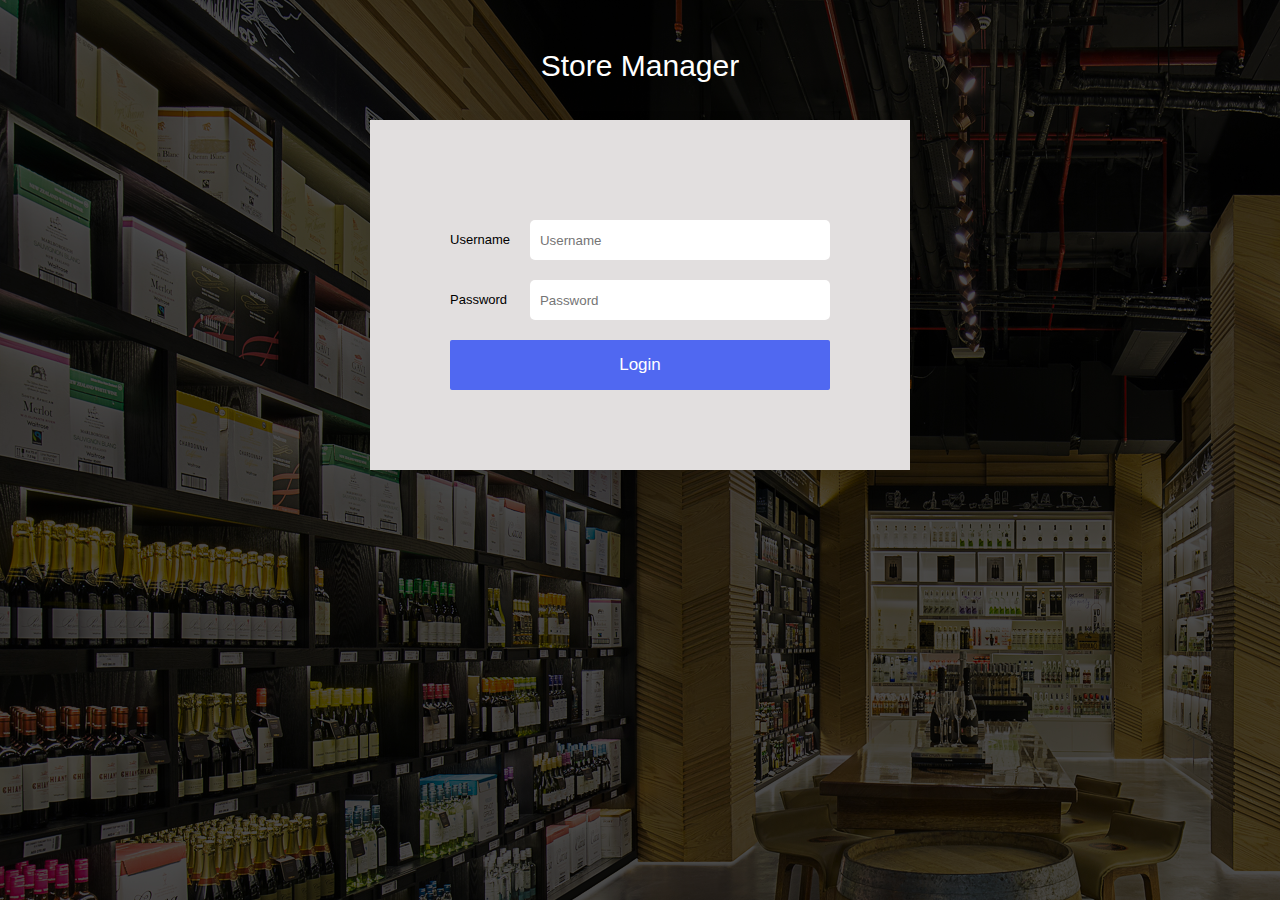
<file: index.html>
<!DOCTYPE html>
<html lang="en">
<head>
	<meta charset="UTF-8">
	<meta name="viewport" content="width=device-width, initial-scale=1.0">
    <meta http-equiv="X-UA-Compatible" content="ie=edge">

	<link rel="stylesheet" type="text/css" href="css/base.css">
	<link rel="stylesheet" type="text/css" href="css/login.css">
	<title>Login</title>
</head>
<body class="login_content">
	<div class="login">
		<h2 class="login_header">Store Manager</h2>
		<form action="#" class="login_form">
			<div class="danger_txt" id="invalid"></div>
			<label class="labels" for="username">Username</label>
			<input class="input_param" type="text" id="username" placeholder="Username" required>
			<label class="labels" for="pass">Password</label>
			<input class="input_param" type="password" id="pass" placeholder="Password" required>
			<button class="btn send_btn" id="loginBtn">Login</button>
		</form>
	</div>

	<script src="js/fetch.js"></script>
	<script src="js/login.js"></script>
</body>
</html>
</file>
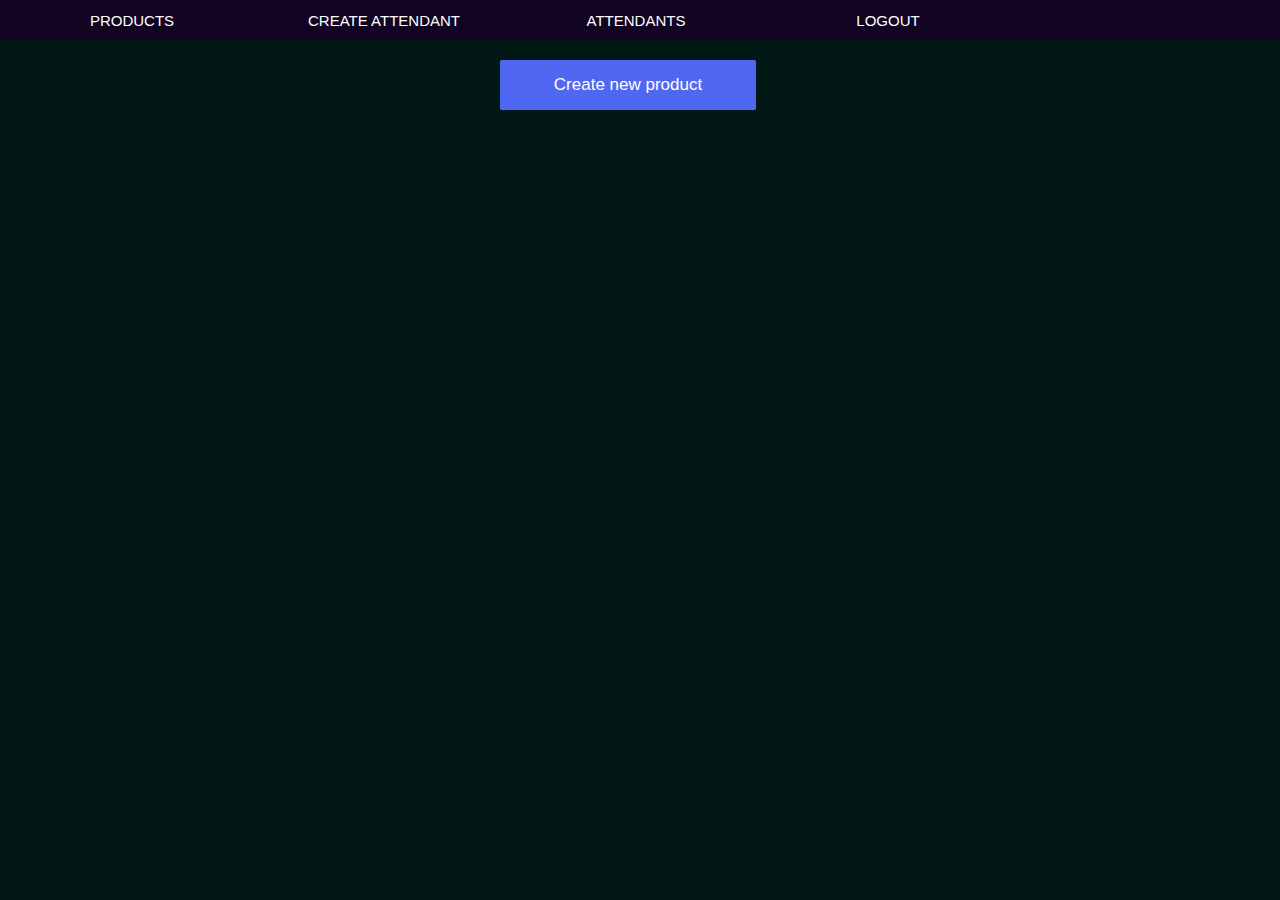
<file: admin.html>
<!DOCTYPE html>
<html lang="en">
<head>
	<meta charset="UTF-8">
	<meta name="viewport" content="width=device-width, initial-scale=1.0">
    <meta http-equiv="X-UA-Compatible" content="ie=edge">

	<link rel="stylesheet" type="text/css" href="css/style.css">
	<link rel="stylesheet" type="text/css" href="css/base.css">
	<link rel="stylesheet" type="text/css" href="css/admin.css">
	<link rel="stylesheet" type="text/css" href="css/records.css">
	<title>Store Manager</title>
</head>
<body class="main_content">

	<ul class="head_items">
		<a href="#" class="link_item"><li class="nav_items">Products</li></a>
		<a href="signup.html" class="link_item"><li class="nav_items">Create Attendant</li></a>
		<a href="attendants.html" class="link_item"><li class="nav_items">Attendants</li></a>
		<a href="index.html" class="link_item"><li class="nav_items">Logout</li></a>
	</ul>

	<button class="btn createPdt" id="create_pdt">Create new product</button>
	
	<section class="products" id="adminProducts">
		 
	</section>

	<div class="modal" id="update_modal">
		<div class="modal-content">
			<span id="closure">&times;</span>
			<h2>Update product info</h2>
			<form action="#" class="form_rec">
				<div class="message" id="msgH"></div>
				<label class="labels" for="newName">Product name</label>
				<input class="input_values" type="text" id="newName" placeholder="New product name">
				<label class="labels" for="newPrice">Price</label>
				<input class="input_values" type="number" id="newPrice" placeholder="New Price">
				<label class="labels" for="newStock">Stock</label>
				<input class="input_values" type="number" id="newStock" placeholder="Stock">
				<label class="labels" for="newCat">Category</label>
				<input class="input_values" type="text" id="newCat" placeholder="Category">
				<button class="btn create_btn" id="updatePdt">Update product info</button>
			</form>
		</div>
	</div>

	<div class="modal" id="add_modal">
		<div class="modal-content">
			<span id="closeModalAdd" class="closeAddModal">&times;</span>
			<h2>Create new product</h2>
			<form action="#" class="form_rec">
				<div class="message" id="message"></div>
				<label class="labels" for="c_product">Product Name</label>
				<input class="input_values" type="text" id="c_product" placeholder="Product Name" required>
				<label class="labels" for="p_price">Price</label>
				<input class="input_values" type="number" id="p_price" placeholder="Price" required>
				<label class="labels" for="stock">Quantity available</label>
				<input class="input_values" type="number" id="stock" placeholder="Quantity available" required>
				<label class="labels" for="categoryName">Category</label>
				<input class="input_values" type="text" id="categoryName" placeholder="Category" required>
				<button class="btn btnAdd" id="createPdt">Create new product</button>
			</form>
		</div>
	</div>
	
	<script src="js/fetch.js"></script>
	<script src="js/product.js"></script>
	<script src="js/admin.js"></script>
</body>
</html>
</file>
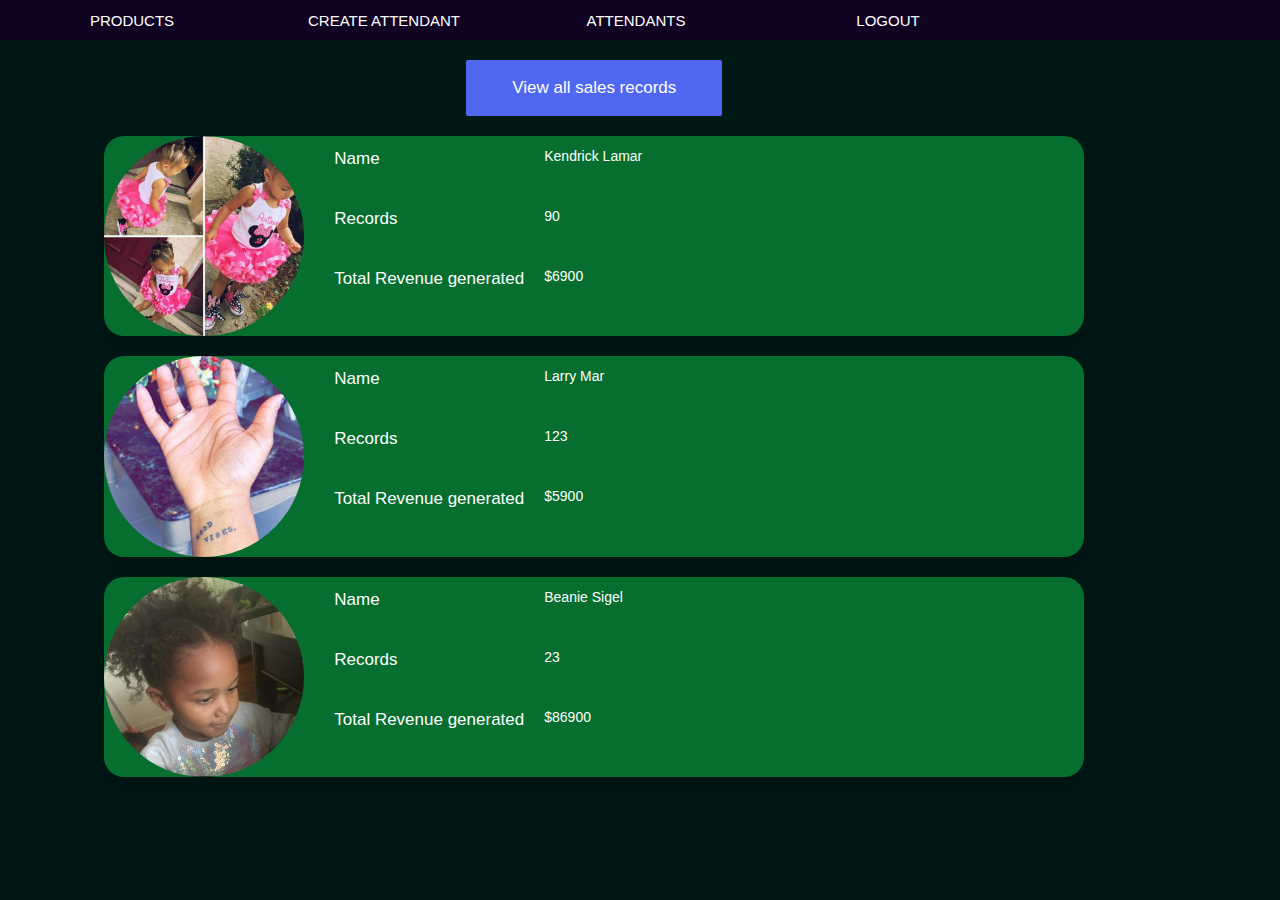
<file: attendants.html>
<!DOCTYPE html>
<html lang="en">
<head>
	<meta charset="UTF-8">
	<meta name="viewport" content="width=device-width, initial-scale=1.0">
    <meta http-equiv="X-UA-Compatible" content="ie=edge">

	<link rel="stylesheet" type="text/css" href="css/style.css">
	<link rel="stylesheet" type="text/css" href="css/attendants.css">
	<link rel="stylesheet" type="text/css" href="css/base.css">
	<title>Store Manager</title>
</head>
<body class="main_content">

	<ul class="head_items">
		<a href="admin.html" class="link_item"><li class="nav_items">Products</li></a>
		<a href="signup.html" class="link_item"><li class="nav_items">Create Attendant</li></a>
		<a href="#" class="link_item"><li class="nav_items">Attendants</li></a>
		<a href="index.html" class="link_item"><li class="nav_items">Logout</li></a>
	</ul>
	
	<section class="attendants">
		<!-- <div class="atten_search">
			<input type="text" placeholder="Search attendant..." class="search_att">
		</div> -->

		<a href="records.html" class="btn all_sales">View all sales records</a>
		<div class="user_d">
	        <img src="img/user1.jpg" alt="user_prof_1">
	        <div class="user_details">
	        	<h5>Name</h5>
	        	<span>Kendrick Lamar</span>
	        	<h5>Records</h5>
	        	<span>90</span>
	        	<h5>Total Revenue generated</h5>
	        	<span>$6900</span>
	        	<!-- <a href="records.html" class="btn">View all records</a> -->
	        	<!-- <button class="btn" id="user_1">User role</button> -->
	        </div>
		</div>
		<div class="user_d">
	        <img src="img/user3.jpg" alt="user_prof_1">
	        <div class="user_details">
	        	<h5>Name</h5>
	        	<span>Larry Mar</span>
	        	<h5>Records</h5>
	        	<span>123</span>
	        	<h5>Total Revenue generated</h5>
	        	<span>$5900</span>
	        	<!-- <a href="records.html" class="btn">View all records</a> -->
	        	<!-- <button class="btn" id="user_2">User role</button> -->
	        </div>
		</div>
		<div class="user_d">
	        <img src="img/user2.jpg" alt="user_prof_1">
	        <div class="user_details">
	        	<h5>Name</h5>
	        	<span>Beanie Sigel</span>
	        	<h5>Records</h5>
	        	<span>23</span>
	        	<h5>Total Revenue generated</h5>
	        	<span>$86900</span>
	        	<!-- <a href="records.html" class="btn">View all records</a> -->
	        	<!-- <button class="btn" id="user_3">User role</button> -->
	        </div>
		</div>
    </section>

    <div class="modal" id="user_role">
		<div class="modal-content">
			<span id="closure">&times;</span>
			<h2>User Roles</h2>
			<form action="#" class="user_roles">
				<h5>Roles</h5>
				<h5>Status</h5>
				<label class="labels" for="create_user">Create User</label>
				<select class="option" name="roles" id="create_user">
					<option value="Deny">Deny</option>
					<option value="Allow">Allow</option>
				</select>
				<label class="labels" for="create_product">Create Product</label>
				<select class="option" name="roles" id="create_product">
					<option value="Deny">Deny</option>
					<option value="Allow">Allow</option>
				</select>
				<label class="labels" for="modify_product">Modify Product</label>
				<select class="option" name="roles" id="modify_product">
					<option value="Deny">Deny</option>
					<option value="Allow">Allow</option>
				</select>
				<label class="labels" for="delete_product">Delete Product</label>
				<select class="option" name="roles" id="delete_product">
					<option value="Deny">Deny</option>
					<option value="Allow">Allow</option>
				</select>
				<button class="btn btnRole">Update User Roles</button>
			</form>
		</div>
	</div>

	<script src="js/attendants.js"></script>
</body>
</html>
</file>
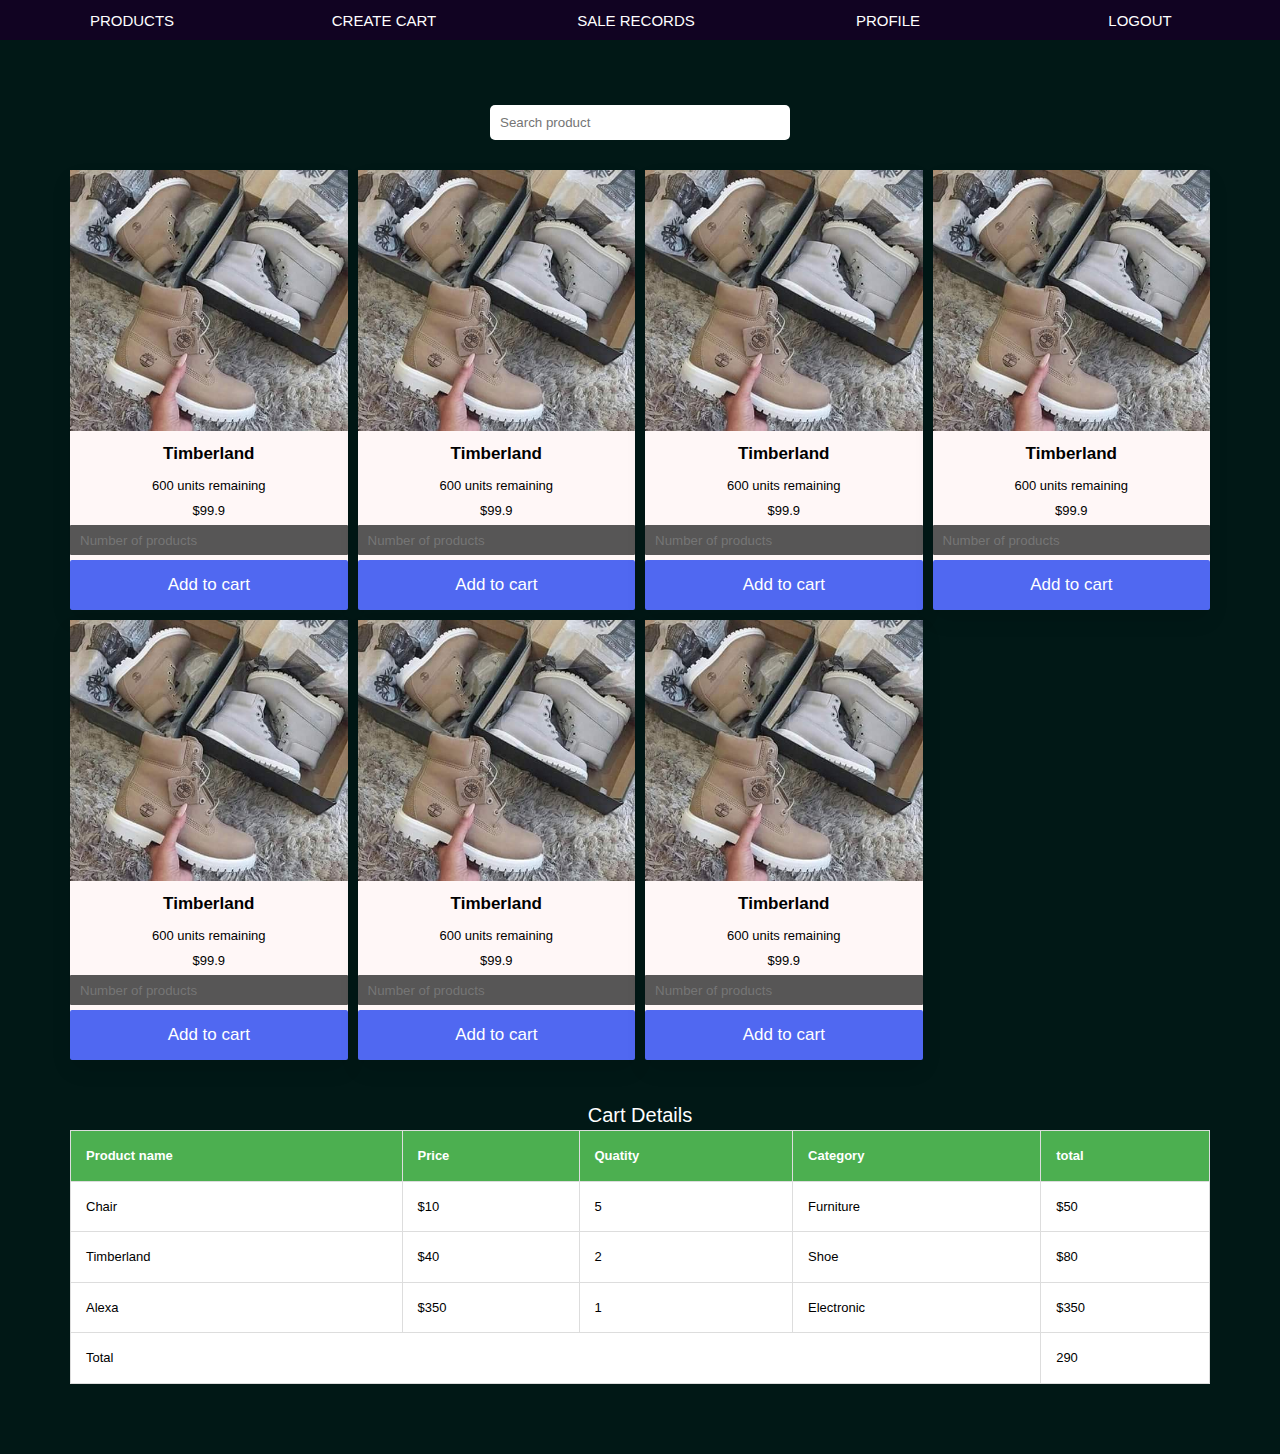
<file: cart.html>
<!DOCTYPE html>
<html lang="en">
<head>
	<meta charset="UTF-8">
	<meta name="viewport" content="width=device-width, initial-scale=1.0">
    <meta http-equiv="X-UA-Compatible" content="ie=edge">

	<link rel="stylesheet" type="text/css" href="css/base.css">
	<link rel="stylesheet" type="text/css" href="css/style.css">
	<link rel="stylesheet" type="text/css" href="css/cart.css">
	<title>Store Manager</title>
</head>
<body class="main_content">
	<ul class="head_items">
		<a href="home.html" class="link_item"><li class="nav_items">Products</li></a>
		<a href="#" class="link_item"><li class="nav_items">Create cart</li></a>
		<a href="records.html" class="link_item"><li class="nav_items">Sale Records</li></a>
		<a href="profile.html" class="link_item"><li class="nav_items">Profile</li></a>
		<a href="index.html" class="link_item"><li class="nav_items">Logout</li></a>
	</ul>

	<section class="cart">
		<div class="it_search">
			<input type="text" placeholder="Search product" class="search_item">
		</div>
		<div class="pdt_info">
			<div class="item">
				<img src="img/timber.jpg" alt="alt_name" class="item_img">
				<h5 class="pdt_name">Timberland</h5>
				<p>600 units remaining</p>
				<p>$99.9</p>
				<input type="number" placeholder="Number of products" class="filter">
				<button class="btn">Add to cart</button>
			</div>
			<div class="item">
				<img src="img/timber.jpg" alt="alt_name" class="item_img">
				<h5 class="pdt_name">Timberland</h5>
				<p>600 units remaining</p>
				<p>$99.9</p>
				<input type="number" placeholder="Number of products" class="filter">
				<button class="btn">Add to cart</button>
			</div>
			<div class="item">
				<img src="img/timber.jpg" alt="alt_name" class="item_img">
				<h5 class="pdt_name">Timberland</h5>
				<p>600 units remaining</p>
				<p>$99.9</p>
				<input type="number" placeholder="Number of products" class="filter">
				<button class="btn">Add to cart</button>
			</div>
			<div class="item">
				<img src="img/timber.jpg" alt="alt_name" class="item_img">
				<h5 class="pdt_name">Timberland</h5>
				<p>600 units remaining</p>
				<p>$99.9</p>
				<input type="number" placeholder="Number of products" class="filter">
				<button class="btn">Add to cart</button>
			</div>
			<div class="item">
				<img src="img/timber.jpg" alt="alt_name" class="item_img">
				<h5 class="pdt_name">Timberland</h5>
				<p>600 units remaining</p>
				<p>$99.9</p>
				<input type="number" placeholder="Number of products" class="filter">
				<button class="btn">Add to cart</button>
			</div>
			<div class="item">
				<img src="img/timber.jpg" alt="alt_name" class="item_img">
				<h5 class="pdt_name">Timberland</h5>
				<p>600 units remaining</p>
				<p>$99.9</p>
				<input type="number" placeholder="Number of products" class="filter">
				<button class="btn">Add to cart</button>
			</div>
			<div class="item">
				<img src="img/timber.jpg" alt="alt_name" class="item_img">
				<h5 class="pdt_name">Timberland</h5>
				<p>600 units remaining</p>
				<p>$99.9</p>
				<input type="number" placeholder="Number of products" class="filter">
				<button class="btn">Add to cart</button>
			</div>
		</div>
		<div class="details">
			<h2>Cart Details</h2>
			<table>
				<tr>
					<th>Product name</th>
					<th>Price</th>
					<th>Quatity</th>
					<th>Category</th>
					<th>total</th>
				</tr>
				<tr>
					<td>Chair</td>
					<td>$10</td>
					<td>5</td>
					<td>Furniture</td>
					<td>$50</td>
				</tr>
				<tr>
					<td>Timberland</td>
					<td>$40</td>
					<td>2</td>
					<td>Shoe</td>
					<td>$80</td>
				</tr>
				<tr>
					<td>Alexa</td>
					<td>$350</td>
					<td>1</td>
					<td>Electronic</td>
					<td>$350</td>
				</tr>
				<tr class="last">
					<td colspan="4">Total</td>
					<td>290</td>
				</tr>
			</table>
		</div>
	</section>

	<script src="js/app.js"></script>
</body>
</html>
</file>
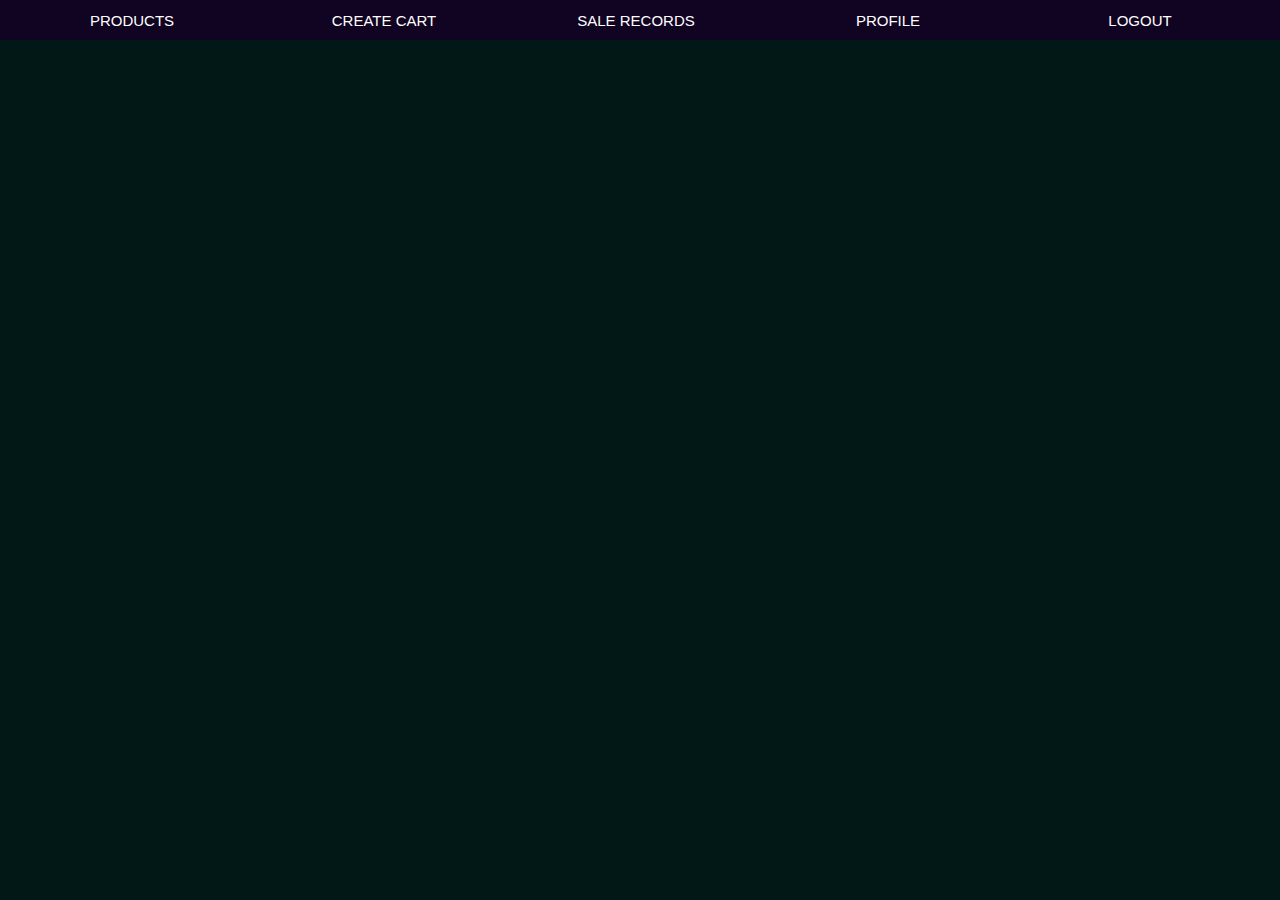
<file: home.html>
<!DOCTYPE html>
<html lang="en">
	<head>
		<meta charset="UTF-8" />
		<meta name="viewport" content="width=device-width, initial-scale=1.0" />
		<meta http-equiv="X-UA-Compatible" content="ie=edge" />

		<link rel="stylesheet" type="text/css" href="css/style.css" />
		<link rel="stylesheet" type="text/css" href="css/base.css" />
		<title>Store Manager</title>
	</head>
	<body class="main_content">
		<ul class="head_items">
			<a href="#" class="link_item"
				><li class="nav_items">Products</li></a
			>
			<a href="cart.html" class="link_item"
				><li class="nav_items">Create cart</li></a
			>
			<a href="records.html" class="link_item"
				><li class="nav_items">Sale Records</li></a
			>
			<a href="profile.html" class="link_item"
				><li class="nav_items">Profile</li></a
			>
			<a href="index.html" class="link_item"
				><li class="nav_items">Logout</li></a
			>
		</ul>

		<section class="products" id="pdtContainer"></section>

		<div class="modal" id="modal">
			<div class="modal-content" id="pdtContent">
				<span id="closure">&times;</span>
				<div id="pdtInfo"></div>
			</div>
		</div>

		<script src="js/fetch.js"></script>
		<script src="js/home.js"></script>
		<script src="js/app.js"></script>
	</body>
</html>
</file>
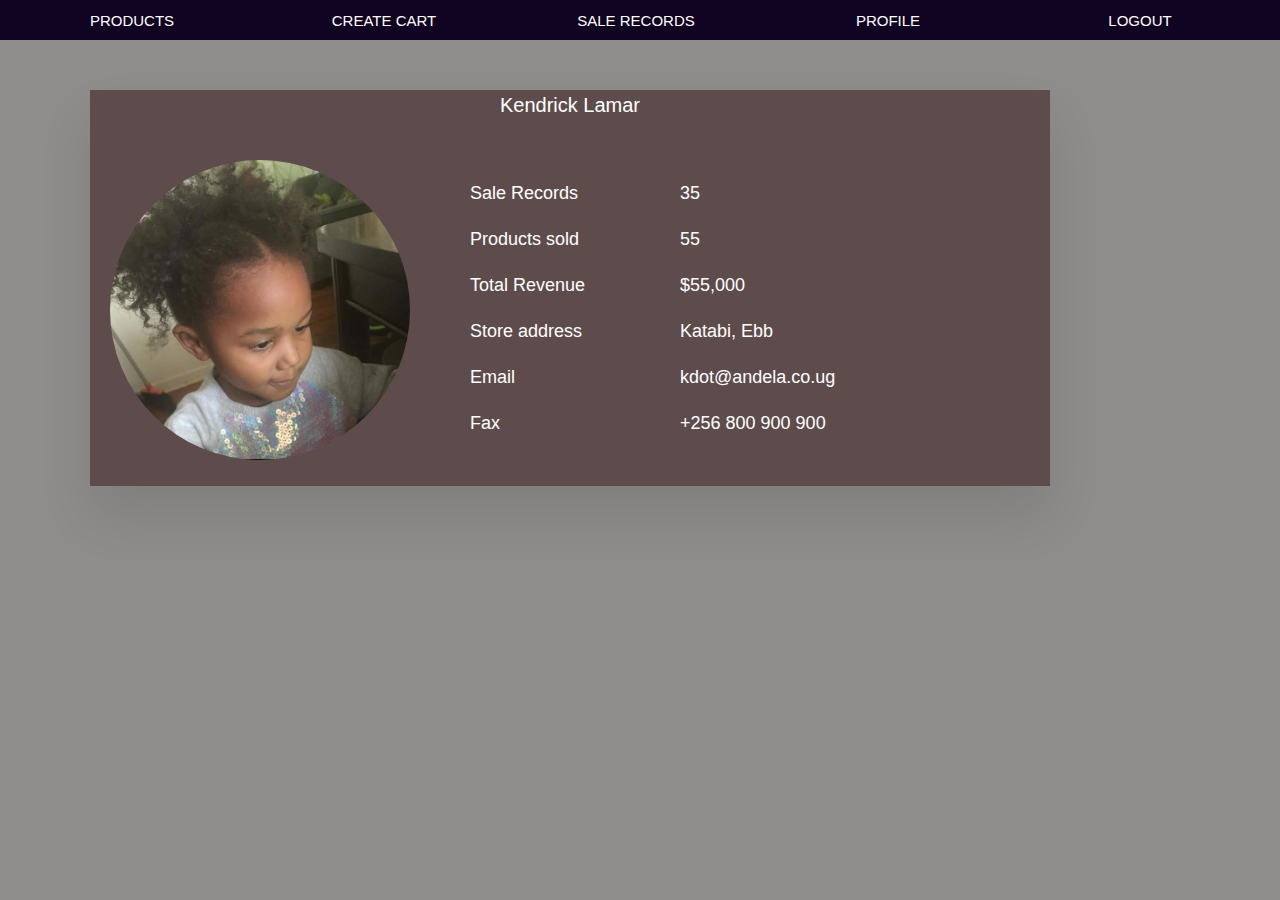
<file: profile.html>
<!DOCTYPE html>
<html lang="en">
<head>
	<meta charset="UTF-8">
	<meta name="viewport" content="width=device-width, initial-scale=1.0">
    <meta http-equiv="X-UA-Compatible" content="ie=edge">

	<link rel="stylesheet" type="text/css" href="css/base.css">
	<link rel="stylesheet" type="text/css" href="css/style.css">
	<link rel="stylesheet" type="text/css" href="css/profile.css">
	<title>Store Manager</title>
</head>
<body class="main_content">
	<ul class="head_items">
		<a href="home.html" class="link_item"><li class="nav_items">Products</li></a>
		<a href="cart.html" class="link_item"><li class="nav_items">Create cart</li></a>
		<a href="records.html" class="link_item"><li class="nav_items">Sale Records</li></a>
		<a href="#" class="link_item"><li class="nav_items">Profile</li></a>
		<a href="index.html" class="link_item"><li class="nav_items">Logout</li></a>
	</ul>

	<section class="profile">
		<h3>Kendrick Lamar</h3>
		<div class="user_profile">
			<div class="user_img">
				<img src="img/user2.jpg" alt="user_pic" class="user_pic">
			</div>
			<div class="user_info">
				<span>Sale Records</span>
				<span>35</span>
				<span>Products sold</span>
				<span>55</span>
				<span>Total Revenue</span>
				<span>$55,000</span>
				<span>Store address</span>
				<span>Katabi, Ebb</span>
				<span>Email</span>
				<span>kdot@andela.co.ug</span>
				<span>Fax</span>
				<span>+256 800 900 900</span>
			</div>			
		</div>
	</section>
</body>
</html>
</file>
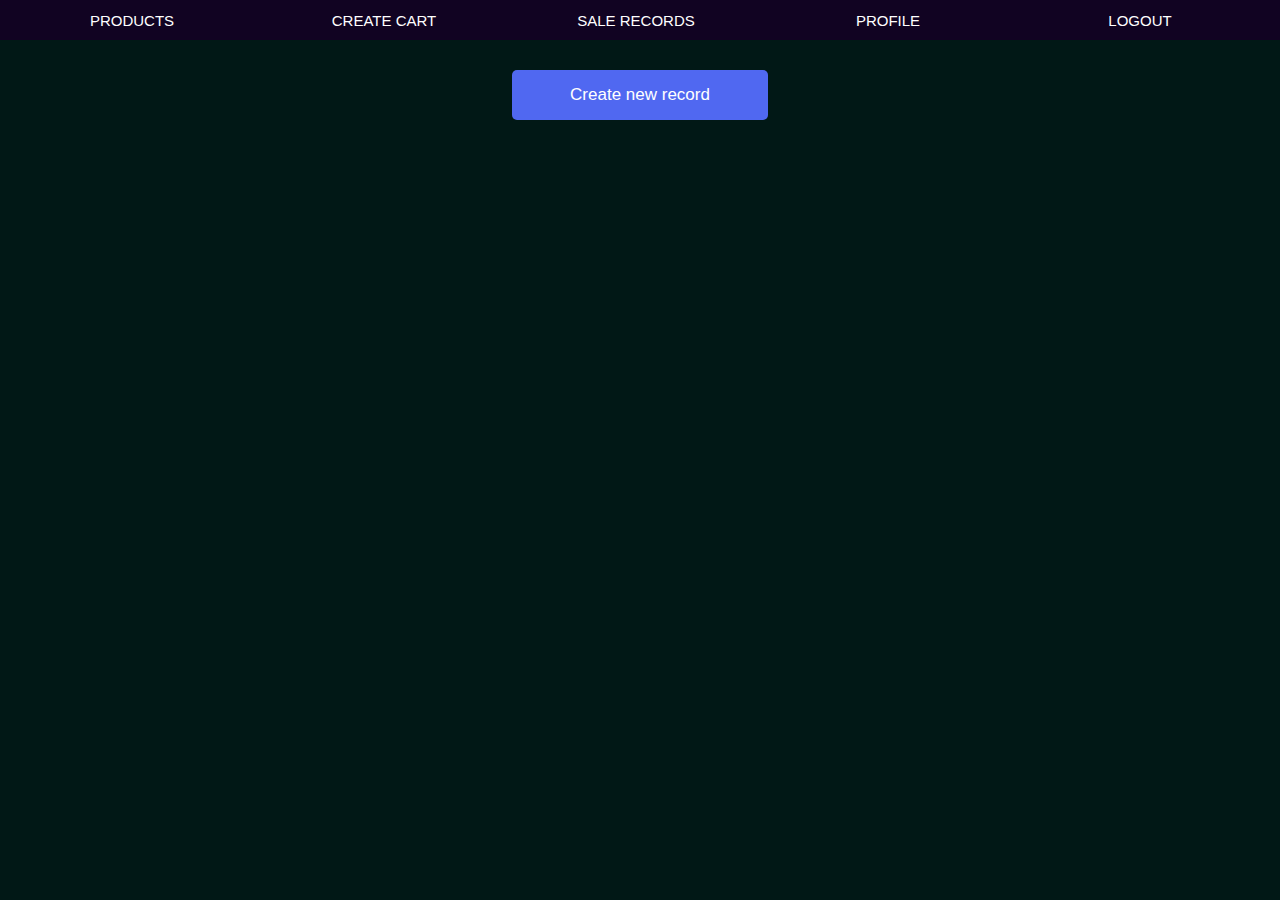
<file: records.html>
<!DOCTYPE html>
<html lang="en">
	<head>
		<meta charset="UTF-8" />
		<meta name="viewport" content="width=device-width, initial-scale=1.0" />
		<meta http-equiv="X-UA-Compatible" content="ie=edge" />

		<link rel="stylesheet" type="text/css" href="css/base.css" />
		<link rel="stylesheet" type="text/css" href="css/style.css" />
		<link rel="stylesheet" type="text/css" href="css/records.css" />
		<title>Store Manager</title>
	</head>
	<body class="main_content">
		<ul class="head_items">
			<a href="home.html" class="link_item"
				><li class="nav_items">Products</li></a
			>
			<a href="cart.html" class="link_item"
				><li class="nav_items">Create cart</li></a
			>
			<a href="#" class="link_item"
				><li class="nav_items">Sale Records</li></a
			>
			<a href="profile.html" class="link_item"
				><li class="nav_items">Profile</li></a
			>
			<a href="index.html" class="link_item"
				><li class="nav_items">Logout</li></a
			>
		</ul>

		<button class="btn btn_record" id="recordBtn">Create new record</button>
		<section class="records" id="salesRecs">
			<span class="btn_record" id="textInfo"></span>
		</section>

		<div class="modal" id="modal">
			<div class="modal-content">
				<span id="closure">&times;</span>
				<h2>Create new record</h2>
				<form action="#" class="form_rec">
					<div class="msgInfo" id="mesg"></div>
					<label class="labels" for="product">Product Name</label>
					<input
						class="input_param rec_form"
						type="text"
						id="product"
						placeholder="Product Name"
						required
					/>
					<label class="labels" for="qnty">Number of products</label>
					<input
						class="input_param rec_form"
						type="number"
						id="qnty"
						placeholder="Number of products"
						required
					/>
					<button class="btn create_btn" id="createSaleBtn">Create record</button>
				</form>
			</div>
		</div>
		<script src="js/fetch.js"></script>
		<script src="js/records.js"></script>
	</body>
</html>
</file>
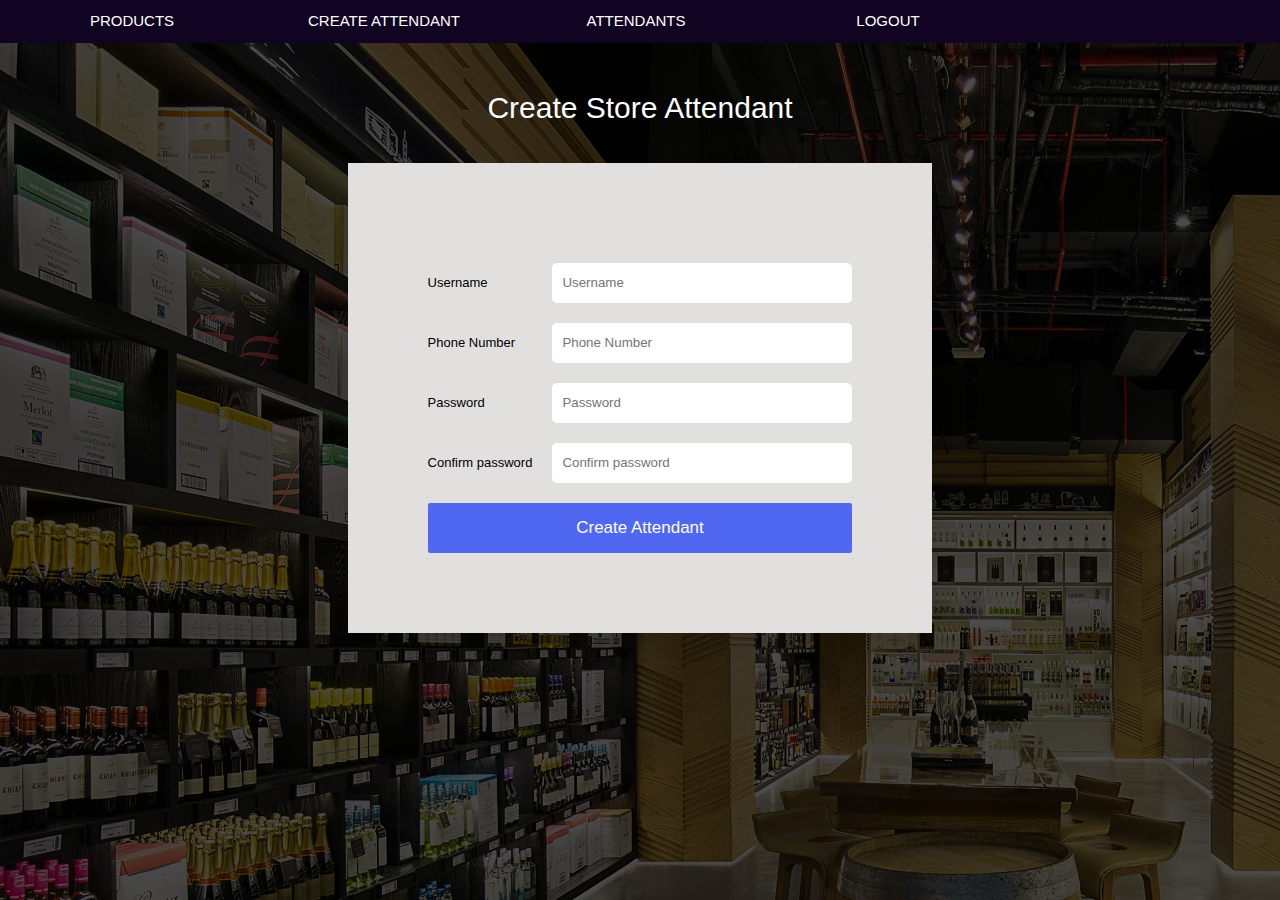
<file: signup.html>
<!DOCTYPE html>
<html lang="en">
<head>
	<meta charset="UTF-8">
	<meta name="viewport" content="width=device-width, initial-scale=1.0">
    <meta http-equiv="X-UA-Compatible" content="ie=edge">

	<link rel="stylesheet" type="text/css" href="css/base.css">
	<link rel="stylesheet" type="text/css" href="css/login.css">
	<title>Create attendant</title>
</head>
<body class="login_content">
	<ul class="head_items">
		<a href="admin.html" class="link_item"><li class="nav_items">Products</li></a>
		<a href="signup.html" class="link_item"><li class="nav_items">Create Attendant</li></a>
		<a href="attendants.html" class="link_item"><li class="nav_items">Attendants</li></a>
		<a href="index.html" class="link_item"><li class="nav_items">Logout</li></a>
	</ul>
	<div class="login">
		<h2 class="login_header">Create Store Attendant</h2>
		<form action="#" class="login_form">
			<div class="danger_txt" id="invalid"></div>
			<label class="labels" for="username">Username</label>
			<input class="input_param" type="text" id="username" placeholder="Username" required>
			<label class="labels" for="store">Phone Number</label>
			<input class="input_param" type="number" id="phone_no" placeholder="Phone Number" required>
			<label class="labels" for="pass">Password</label>
			<input class="input_param" type="password" id="pass" placeholder="Password" required>
			<label class="labels" for="c_pass">Confirm password</label>
			<input class="input_param" type="password" id="c_pass" placeholder="Confirm password" required>
			<button class="btn send_btn" id="create_user">Create Attendant</button>
		</form>
	</div>

	<script src="js/fetch.js"></script>
	<script src="js/signup.js"></script>
</body>
</html>
</file>
<file: css/base.css>
*,
*::before,
*::after {
	margin :  0;
	padding: 0;
	box-sizing: border-box;
}
html {
	box-sizing: border-box;
	font-size: 62.5%; /*10px / 16px = 62.5% 1rem = 10px*/
}
@media screen and (max-width: 600px) {
	body {
		line-height: 1.5;
		font-size: 1.3rem;
	}
}
body {
	font-family: Quicksand, Helvetica, sans-serif;
	font-weight: 300;
	line-height: 1.5;
	font-size: 1.3rem;
	
	background-color: #011816;
	/* background-image: linear-gradient(rgba(0,0,0, .89) , rgba(0,0,0, .98)) , url(../img/store_4.jpg); */
}
.main_content {
	display: grid;
	grid-template-rows: 4rem max-content;
	grid-template-columns: [lft-start-col]1fr[lft-end-col] repeat(8, [md-col-start] minmax(min-content, 14rem) [md-col-end]) [ryt-start-col]1fr[ryt-end-col];
}
.head_items {
	grid-column: lft-start-col/ ryt-end-col;
	padding: 1rem;
	display: grid;
	grid-template-columns: repeat(5, 1fr);
	justify-content: start;
	font-size: 1.5rem;
	list-style: none;
	background-color: rgb(17, 3, 34);
}
.link_item {
	text-decoration: none;
	color: #fff;
	text-align: center;
}
.btn {
	border: none;
 	justify-self: center;
 	outline: none;
 	align-self: center;
 	width: 20vw;
 	padding: 1.5rem;
 	border-radius: .2rem;
 	background-color: rgb(80, 104, 241);
 	cursor: pointer;
 	font-size: 1.7rem;
	transition: all .3s;
	color: #fff;
}
.btn:hover,
.btn:active {
 	background-color: #3532f0;
 	transform: translateY(-10%);
}
.nav_items {
	text-transform: uppercase;
	margin-right: .8rem;
}
.link_item:hover,
.link_item:focus {
	background-color: rgb(71, 71, 71);
}
</file>
<file: css/login.css>
body {
	background-image: linear-gradient(rgba(0,0,0, .7) , rgba(0,0,0, .7)) , url(../img/store_4.jpg);
	object-fit: cover;
}
.login {
	margin-top: 3rem;
	display: grid;
	grid-template-rows: 4rem max-content;
	justify-items: center;
	align-items: center;
}
.login_form {
	margin: 5rem;
	display: grid;
	padding: 8rem;
	grid-template-columns: max-content max-content;
	grid-gap: 2rem;
	align-items: center;
	justify-items: start;
	box-shadow: 0 1rem 2rem rgba(0,0,0, .1);

	background-color: rgb(226, 223, 223);
}
.login_form input {
	border: none;
	border-radius: .5rem;
	width: 30rem;
	height: 4rem;
	padding: 1rem;
}
.send_btn {
	width: 100%;
	grid-column: 1 / -1;
}

.login_header {
	color: #fff;
	margin-top: 3rem;
	font-size: 3rem;
	font-weight: 500;
}
.labels {
	font-size: 1.3rem;
	font-weight: 300;
}
.login_form a {
	text-align: center;
	text-decoration: none;
}
.danger_txt {
	grid-column: 1/-1;
	color: red;
	justify-self: center;
	font-size: 1.5rem;
	font-weight: 300;
}
.success_txt {
	grid-column: 1/-1;
	color: green;
	justify-self: center;
	font-size: 1.5rem;
	font-weight: 300;
}
</file>
<file: css/style.css>
.search {
	border: none;
	border-radius: .5rem;
	width: 30rem;
	height: 3.5rem;
	padding: 1rem;
	margin-top: -1.5rem;
}
.products {
	grid-column: lft-start-col / ryt-end-col;
	background-color: #011816;
	padding: 5rem;
	display: grid;
	grid-template-columns: repeat(auto-fit, minmax(25rem, 1fr));
	justify-items: center;
	grid-gap: 2rem;
}
.product {
	width: 90%;
	display: grid;
	background-color: #aaa;
	border-radius: .5rem;
	overflow: hidden;
	grid-template-rows: 1fr repeat(3, min-content);
	box-shadow: 0 .5rem 1rem rgba(0, 0, 0, .98);
	transition: all .3s;
}
.pdt_img {
	width: 100%;
}
.pdt_name {
	font-size: 1.7rem;
	align-self: center;
	justify-self: center;
	padding: .5rem;
}
.modal {
	position: fixed;
	top: 0;
	left: 0;
	width: 100%;
	height: 100%;
	background-color: rgba(0,0,0, 0.9);
	z-index: 100;
	display: none;

}

.modal-content {
	margin: 10rem 35rem;
	width: 40%;
	background-color: #fff;
	transform: translate(5%, 5%) scale(1);
	animation-name: coming;
	animation-duration: 1s;
}

.modal-content h2 {
	width: 100%;
	background-color: rgb(17, 3, 34);
	color: #fff;
	padding: 1rem;
}

#closure {
	margin-top: 1rem;
	margin-right: 1rem;
	float: right;
	color: #fff;
	height: 1rem;
	width: 1rem;
	font-size: 2rem;
}

#closure:hover,
#closure:focus {
	color: black;
	cursor: pointer;
}

.modal-content p {
	padding: 1rem;
}

@keyframes coming {
	from {
		transform: translate(-5%, -5%) scale(0);
		opacity: 0;
	}
	to {
		transform: translate(5%, 5%) scale(1);
		opacity: 1;
	}
}
</file>
<file: css/admin.css>
.btnDel {
	border-radius: .1rem;
	background-color: red;
}
.btnDel:focus,
.btnDel:hover,
.btnDel:active {
	background-color: red;
}
.createPdt {
	margin-top: 2rem;
	margin-left: 50rem;
}
#closeModalAdd {
	float: right;
	color: #fff;
	margin: 1rem 1rem;
	font-size: 1.9rem;
}
@media screen and (max-width: 600px) {
	#closeModalAdd {
		font-size: 1.3rem;
	}
}
#closeModalAdd:hover,
#closeModalAdd:focus {
	color: #f9f9f9;
	cursor: pointer;
}
.product p {
	text-align: center;
	font-size: 1.6rem;
}
@media screen and (max-width: 600px) {
	.product p {
		font-size: 1.3rem;
	}
}
.actions {
	display: grid;
	grid-template-columns: max-content max-content;
	grid-column-gap: .5rem;
}
.actions button {
	width: 100%;
}
.btnDel {
	background-color: red;
	margin-left: 1rem;
}
.btnDel:hover,
.btnDel:focus {
	background-color: red;
}
.input_values {
	padding: 1rem;
	width: 100%;
	height: 3rem;
	border-radius: .2rem;
	border: none;
	background-color: rgb(158, 158, 255);
	justify-self: start;
}
.btnAdd {
	grid-column: 1 / -1;
	justify-self: center;
}
</file>
<file: css/records.css>
.records {
	grid-column: lft-start-col / ryt-end-col;
	display: grid;
	grid-template-rows: 5rem max-content;
	grid-gap: 2rem;

}
.btn_record {
	margin-left: 40vw;
	margin-top: 3rem;
	border-radius: .5rem;
	margin-right: 10rem;
}
.form_rec {
	margin: 1rem;
	display: grid;
	grid-template-rows: max-content 1fr;
	justify-items: center;
	align-items: center;
}
.msgInfo {
	grid-column: 1/-1;
	align-self: center;
	justify-self: center;
	color: red;
}
.msgInfoSuccess {
	grid-column: 1/-1;
	align-self: center;
	justify-self: center;
	color: green;
}
.message {
	grid-column: 1/-1;
	color: red;
	justify-self: center;
	font-size: 1.2rem;
	font-weight: 500;
}
.successMsg {
	grid-column: 1/-1;
	color: green;
	justify-self: center;
	font-size: 1.2rem;
	font-weight: 500;
}
.record	{
	justify-self: center;
	padding: 1rem;
	margin: .5rem 5rem;
	display: grid;
	grid-template-columns: 15rem 1fr;
	justify-content: center;
	grid-gap: 5rem;
	color: #fff;
	background-color: rgb(5, 73, 15);
	box-shadow: 0 1rem 2rem rgba(0,0,0, .5);
	font-size: 1.6rem;
	justify-content: end;
}
.rec h3 {
	margin: .5rem 15rem;
}
.item_img {
	width: 100%;
	border-radius: 50%;
}
.record_info {
	display: grid;
	grid-template-columns: repeat(2, 30rem);
}
.form_rec {
	padding: 1rem;
	display: grid;
	grid-template-columns: repeat(2, 1fr);
	justify-items: start;
	grid-gap: 1rem;
}
.create_btn {
	grid-column: 1 / -1;
	border-radius: .2rem;
	margin: 1rem;
	padding: 1rem;
	height: 4rem;
}
.create_btn:focus,
.create_btn:hover {
	text-decoration: none;
}
.rec_form {
	width: 100%;
}
.modal-content h2 {
	color: #fff;
	font-size: 1.7rem;
	font-weight: 500;
}
</file>
<file: css/attendants.css>
.attendants {
	margin : 2rem 0;
	grid-column: md-col-start 1/ md-col-start 8;
	display: grid;
	grid-column-gap: 2rem;
	grid-row-gap: 2rem;
	color: #fff;
}
.all_sales {
	text-decoration: none;
	text-align: center;
}
.atten_search {
	justify-self: center;
	grid-column: 1 / -1;
}
.search_att {
	padding: 1rem;
	width: 30vw;
	border-radius: .5rem;
	font-size: 1.4rem;
	height: 4rem;
	border: none;
}
.user_d {
	background-color: #066e2e;
	box-shadow: 0 1rem 2rem rgba(0, 0, 0, .2);
	border-radius: 2rem;
	display: grid;
	grid-template-columns: 20rem 1fr;
	justify-content: center;
	grid-column-gap: 2rem;
	transition: all .2s;
}
.user_d img {
	width: 100%;
	border-radius: 50%;
}
.user_d:hover,
.user_d:focus {
	transform: translateY(-.5rem);
}
.user_details {
	margin: 1rem 1rem;
	display: grid;
	grid-template-columns: repeat(2, max-content);
	grid-column-gap: 2rem;
	font-size: 1.4rem;
}
.user_details a {
	border-radius: .3rem;
	height: 6rem;
	text-decoration: none;
	text-align: center;
}
.user_details h5 {
	font-weight: 500;
	font-size: 1.7rem;
}
.user_roles {
	padding: 2rem;
	display: grid;
	grid-template-columns: 1fr 1fr;
	grid-gap: 2rem;
	justify-content: center;
	font-size: 1.4rem;
}
.user_roles h5 {
	font-size: 1.7rem;
	font-weight: 500;
}
.option {
	height: 3rem;
	border-radius: .3rem;
}
.btnRole {
	grid-column: 1 / -1;
	justify-self: center;
}
</file>
<file: css/cart.css>
.cart {
	margin: 1rem 0;
	grid-column: lft-start-col / ryt-end-col;
	display: grid;
	grid-template-rows: 4rem repeat(2, max-content);
	grid-row-gap: 1rem;
	padding: 5rem;
}
.it_search {
	justify-self: center;
	align-self: end;
}
.search_item {
	border: none;
	border-radius: .5rem;
	width: 30rem;
	height: 3.5rem;
	padding: 1rem;
}
.pdt_info {
	margin: 2rem;
	display: grid;
	grid-template-columns: repeat(auto-fit, minmax(23rem, 1fr));
	justify-items: center;
	grid-gap: 1rem;
}
.item {
	display: grid;
	grid-template-rows: 1fr repeat(3, max-content);
	background-color: rgb(255, 247, 247);
	justify-items: center;
	grid-row-gap: .5rem;
	border-radius: 1rem;
	box-shadow: 0 1rem 2rem rgba(0, 0, 0, .1);
}
.item_img {
	width: 100%;
}
.filter {
	color: #fff;
	border: none;
	background-color: rgb(87, 86, 86);
	border-radius: .1rem;
	width: 100%;
	height: 3rem;
	padding: 1rem;
}
.item button {
	width: 100%;
	border-radius: .2rem;
}
.details {
	margin: 0 1rem;
	padding: 1rem;
}
table {
	background-color: #fff;
	width: 100%;
	text-align: left;
}
th {
	height: 2rem;
	background-color: #4CAF50;
    color: white; 
}
th, td {
	padding: 15px;
    text-align: left;
}
table, th, td{
	border: 1px solid black;
	border-collapse: collapse;
	border: 1px solid #ddd;
}
tr:hover {
	background-color: #f2f2f5;
}
.last {
	text-align: right;
	width: 100%;
}
.details h2 {
	color: #fff;
	text-align: center;
	font-size: 2rem;
	font-weight: 500;
}
</file>
<file: css/profile.css>
body {
	background-color: #8f8c8c;
}
.profile {
	margin: 5rem 1rem;
	grid-column: md-col-start 1/ md-col-start 8;
	display: grid;
	grid-template-rows: 5rem max-content;
	color: #fff;
	background-color: #5e4c4c;
	box-shadow: 0 3rem 5rem rgba(0, 0, 0, .1);
}
.profile h3 {
	text-align: center;
	font-weight: 500;
	font-size: 2rem;
}
.user_profile {
	padding: 2rem;
	display: grid;
	grid-template-columns: 30rem 1fr;
	grid-gap: 4rem;
}
.user_pic {
	grid-row: 1-start-row / 1-end-row;
	width: 100%;
	border-radius: 50%;
}
.user_info {
	grid-row: 1-start-row / 2-end-row;
	margin: 2rem;
	font-size: 1.8rem;
	display: grid;
	grid-template-columns: repeat(2, 20rem);
	grid-gap: 1rem;
}
</file>
